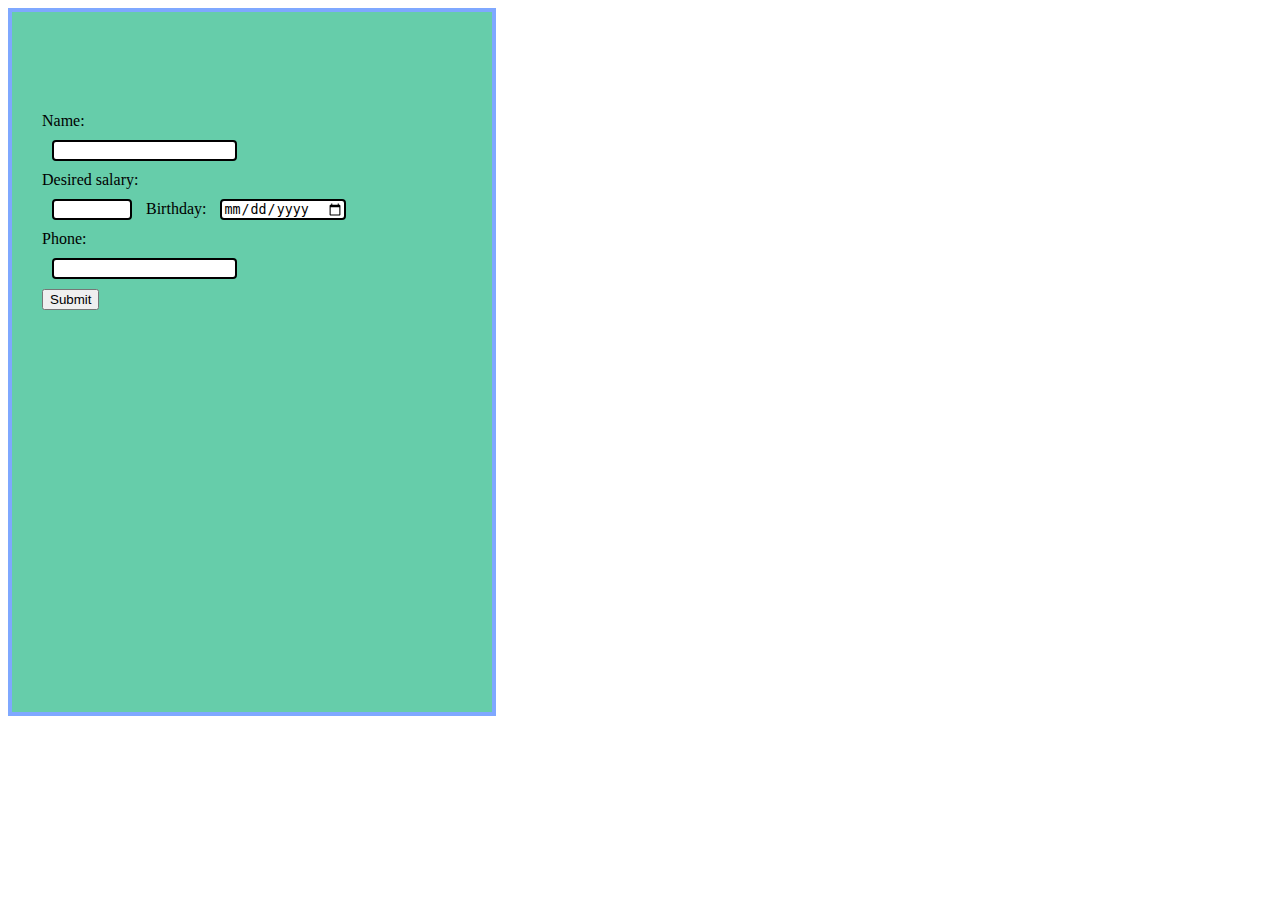
<file: index.html>
<!DOCTYPE html>
<html>

<head>
    <title>DOM</title>
    <link rel="stylesheet" href="style.css" />
    
</head>

<body>
  <!--- <div id='check'>
      <label for="name">Your name:</label>
      <input id ='name' name = 'name' type='text' placeholder="Who are you?">
      <button type="button" onclick=checkReservation() >Check reservation</button>
    </div>
    <div id='container'>
        
    </div>  -->
    <div id='form'>
      <label for="name" class=>Name:</label><br>
      <input id ='name' name = 'name' type='text' > <br>
      <label for="salary">Desired salary:</label><br>
      <input id ='salary' name = 'salary' type='number' min = '10000' max = '16000' >
      <label for="birthday">Birthday:</label>
      <input id ='birthday' name = 'birthday' type='date' > <br>
      <label for="phone">Phone:</label><br>
      <input id ='phone' name = 'phone' type='number' maxlength="10" minlength="10"> <br>
      <button type="button" onclick = validate()>Submit</button>

    </div>


    <script src="main.js"></script>
</body>

</html>
</file>
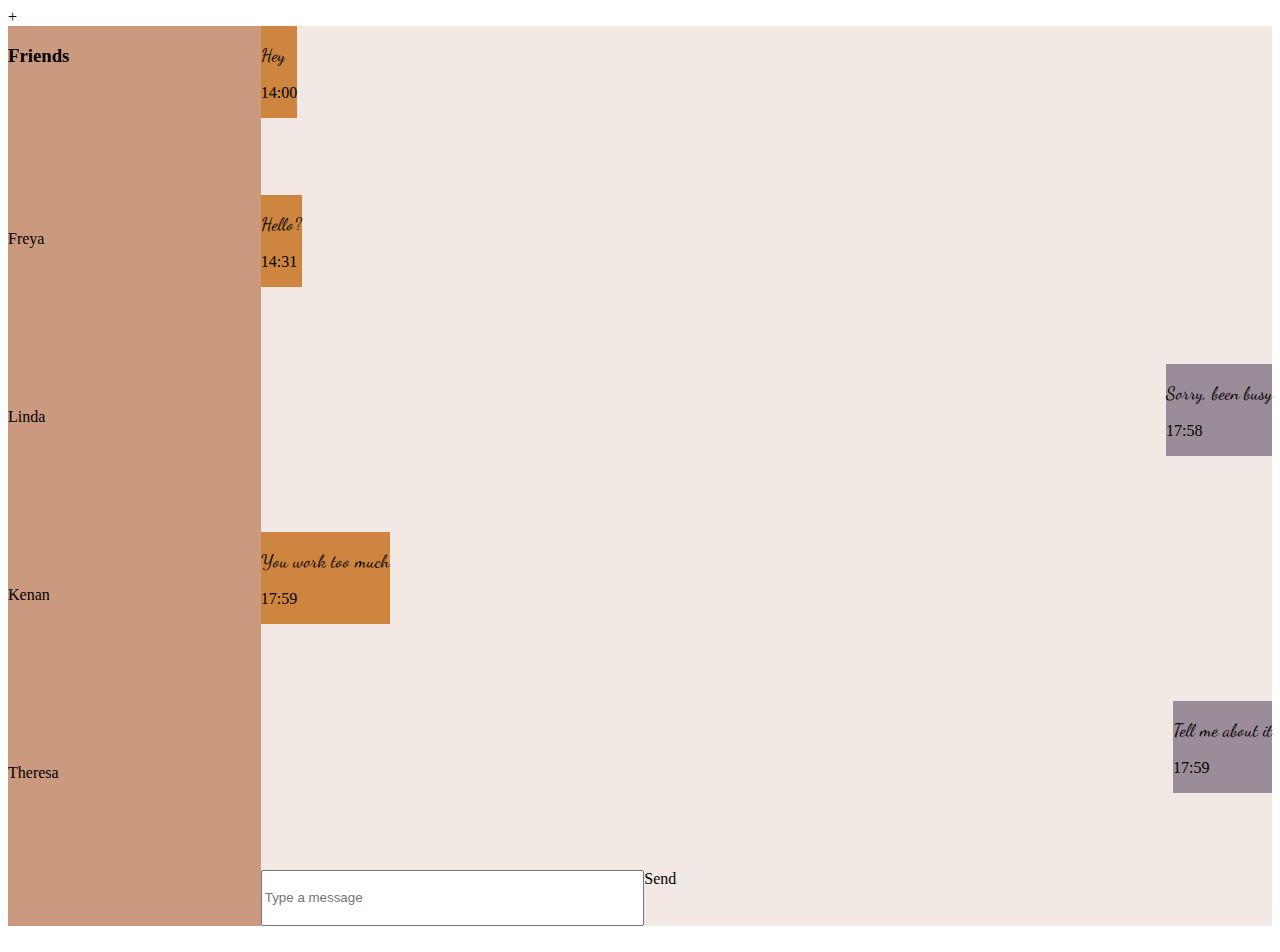
<file: css/index.html>
<!DOCTYPE html>
<html>

<head>
    <title>CSS</title>
    <link rel="stylesheet" href="style.css" />
    <link href="https://fonts.googleapis.com/css2?family=Dancing+Script:wght@500&display=swap" rel="stylesheet">+
    
</head>

<body>
    <div id="chat">
        <div id="friends">
            <h3>Friends</h3>
            <p>Freya</p>
            <p>Linda</p>
            <p>Kenan</p>
            <p>Theresa</p>
        </div>
        <div id="chatbox">
            <div class="text-container-left">
                <p class="text">Hey</p>
                <p class="time">14:00</p>
            </div>
            <div class="text-container-left">
                <p class="text">Hello?</p>
                <p class="time">14:31</p>
            </div>
            <div class="text-container-right">
                <p class="text">Sorry, been busy</p>
                <p class="time">17:58</p>
            </div>
            <div class="text-container-left">
                <p class="text">You work too much</p>
                <p class="time">17:59</p>
            </div>
            <div class="text-container-right">
                <p class="text">Tell me about it</p>
                <p class="time">17:59</p>
            </div>
        </div>
        <div id="input">
            <input type="text" placeholder="Type a message">
            <div>Send</div>
        </div>
    </div>
</body>﻿
</html>
</file>
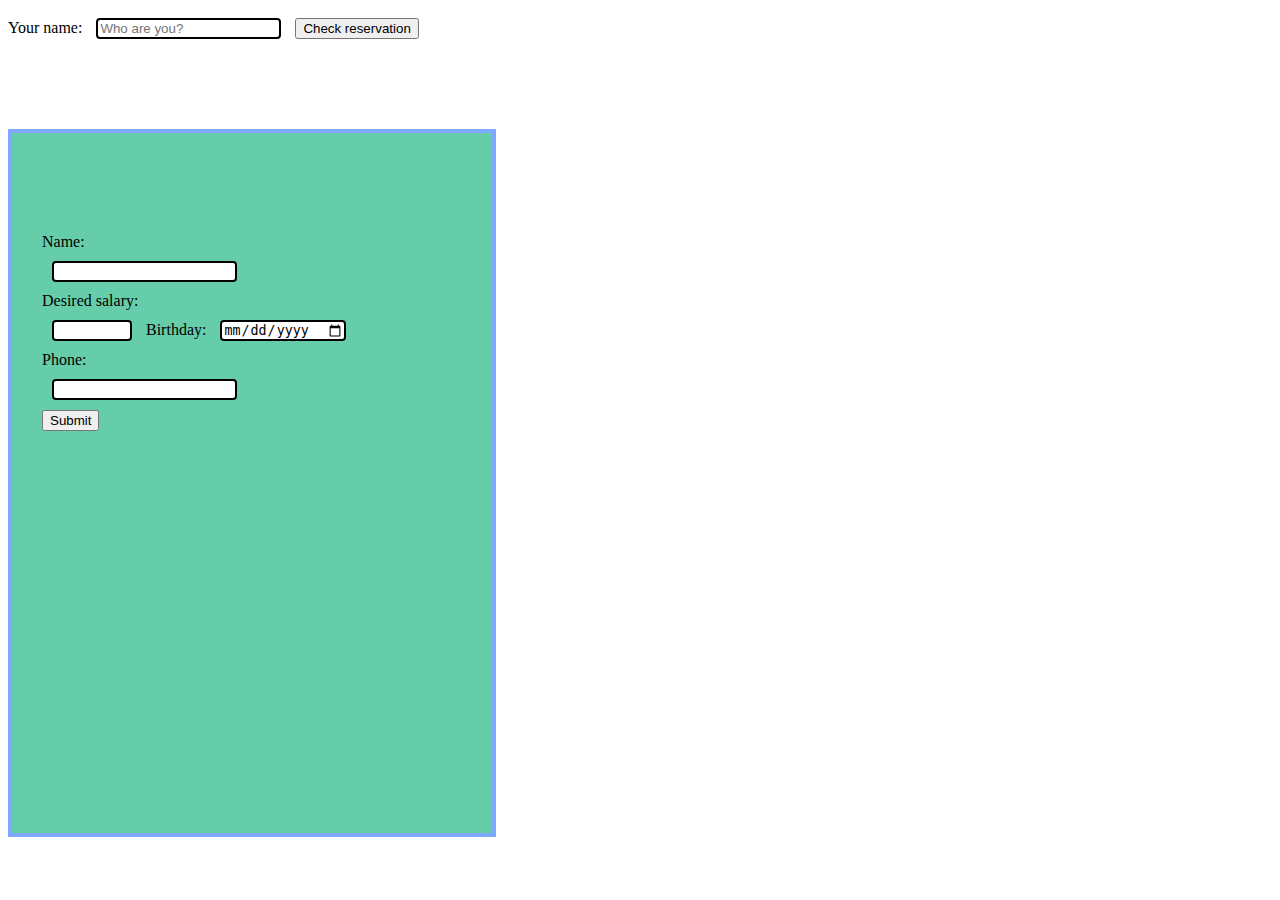
<file: DOM/index.html>
<!DOCTYPE html>
<html>

<head>
    <title>DOM</title>
    <link rel="stylesheet" href="style.css" />
    
</head>

<body>
<div id='check'>
      <label for="name">Your name:</label>
      <input id ='name' name = 'name' type='text' placeholder="Who are you?">
      <button type="button" onclick=checkReservation() >Check reservation</button>
    </div>
    <div id='container'>
        
    </div>  
    <div id='form'>
      <label for="name" class=>Name:</label><br>
      <input id ='name' name = 'name' type='text' > <br>
      <label for="salary">Desired salary:</label><br>
      <input id ='salary' name = 'salary' type='number' min = '10000' max = '16000' >
      <label for="birthday">Birthday:</label>
      <input id ='birthday' name = 'birthday' type='date' > <br>
      <label for="phone">Phone:</label><br>
      <input id ='phone' name = 'phone' type='number' maxlength="10" minlength="10"> <br>
      <button type="button" onclick = validate()>Submit</button>

    </div>


    <script src="main.js"></script>
</body>

</html>
</file>
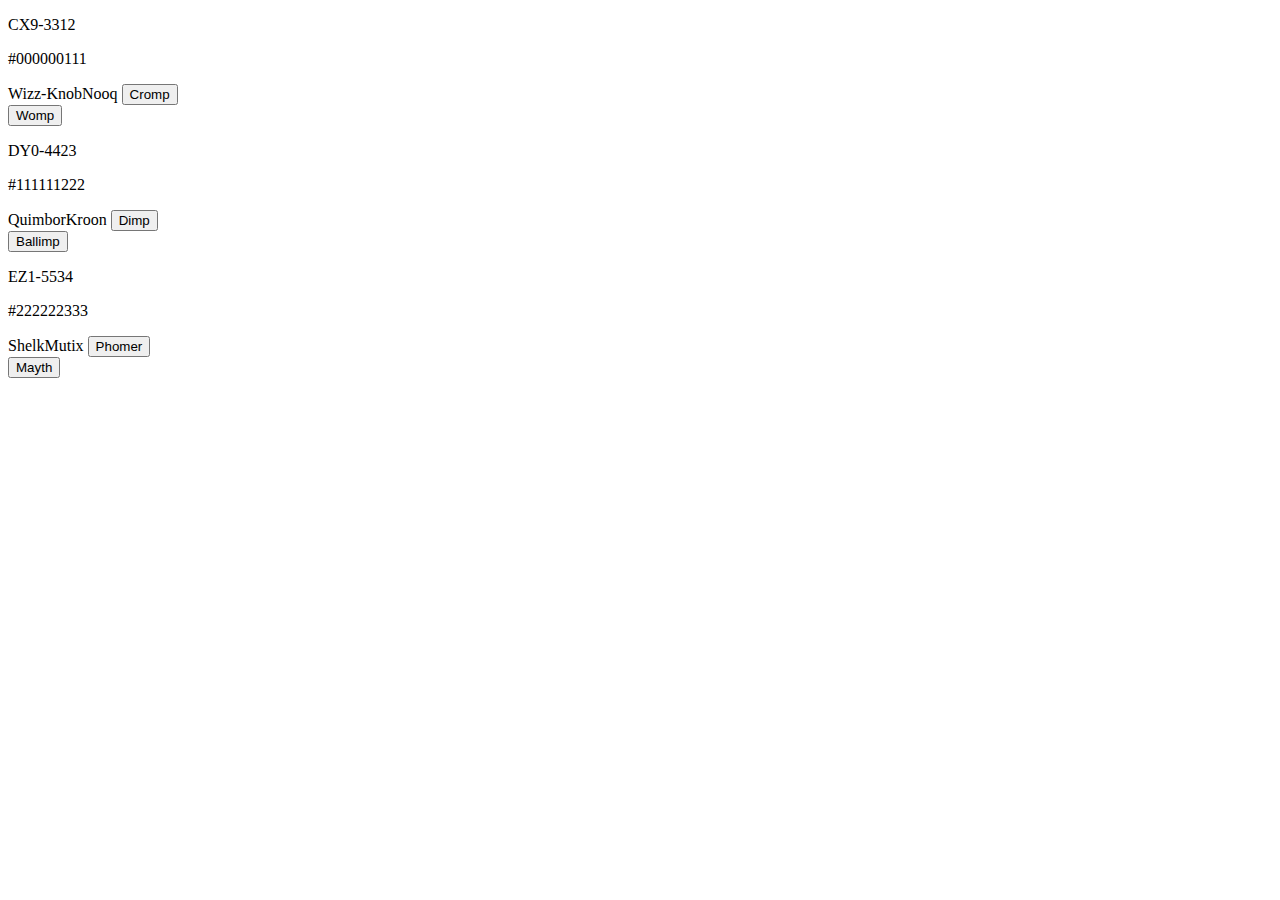
<file: DOM_Traversal/index.html>
<!DOCTYPE html>
  <html>
    <head>
     <title>DOM-Traversal</title>
      
    </head>

<body>
    <div id="lab"><div class="computer" data-id="F00T-W411">
        <p class="BUS">CX9-3312</p><p class="MB">#000000111</p>
        <div class="processor" id="J0Y-FU11">
            <span class="QR">Wizz-Knob</span><span class="QR">Nooq</span>
            <button class="generator">Cromp</button>
        </div>
            <div class="ram">
                <div class="DDR"><button class="validator">Womp</button>
                </div>
            </div>
    </div>

    <div class="computer" data-id="G11U-X522">
        <p class="BUS">DY0-4423</p><p class="MB">#111111222</p><div class="processor" id="K1Z-GV22">
            <span class="QR">Quimbor</span><span class="QR">Kroon</span>
            <button class="generator">Dimp</button></div><div class="ram"><div class="DDR">
                <button class="validator">Ballimp</button>
            </div></div></div>
  
    <div class="computer" data-id="H22V-Y633">
        <p class="BUS">EZ1-5534</p><p class="MB">#222222333</p>
        <div class="processor" id="L2A-HW33">
            <span class="QR">Shelk</span><span class="QR">Mutix</span>
            <button class="generator">Phomer</button></div><div class="ram">
                <div class="DDR"><button class="validator">Mayth</button>
                </div></div></div>
  </div>
 
 <script src="jquery-3.5.1.js"></script>
<script src="main.js"></script>
</body>
</html>
</file>
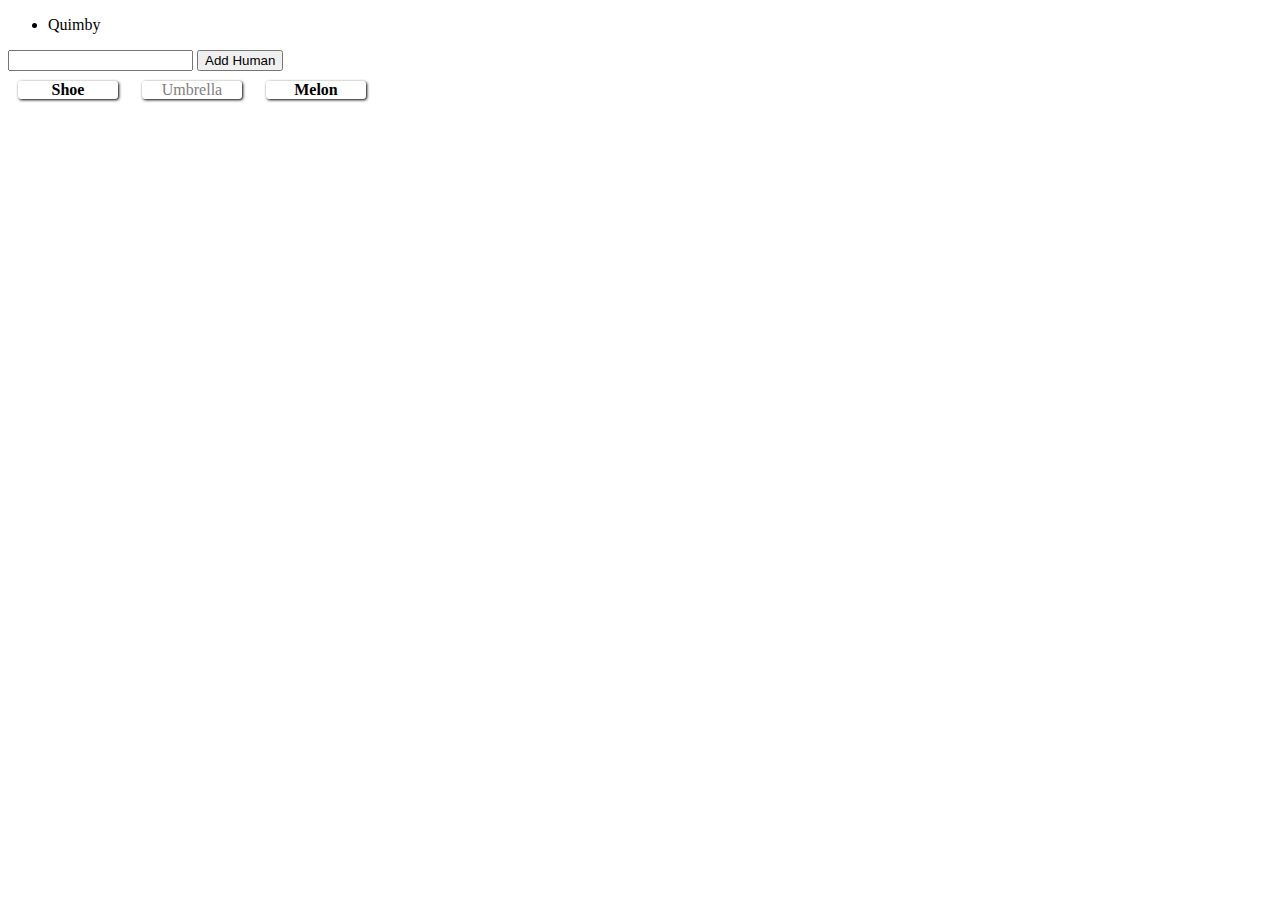
<file: JQuery9/index.html>
<!DOCTYPE html>
  <html>
    <head>
     <title>JQuery</title>
       <link rel="stylesheet" href="style.css" />
    </head>

<body>
    <ul>
        <li>Quimby</li>
    </ul>
    <input />
    <button>Add Human</button>

    <div id="items">
        ﻿<div class="item" data-instock=true>Shoe</div>
        ﻿<div class="item" data-instock=false>Umbrella</div>
        ﻿<div class="item" data-instock=true>Melon</div>
        </div>
        
        <div id="cart"></div>


 <script src="https://code.jquery.com/jquery-3.3.1.js" crossorigin="anonymous"></script>
 <script src="jquery-3.5.1.js"></script>
<script src="main.js"></script>
</body>
</html>
</file>
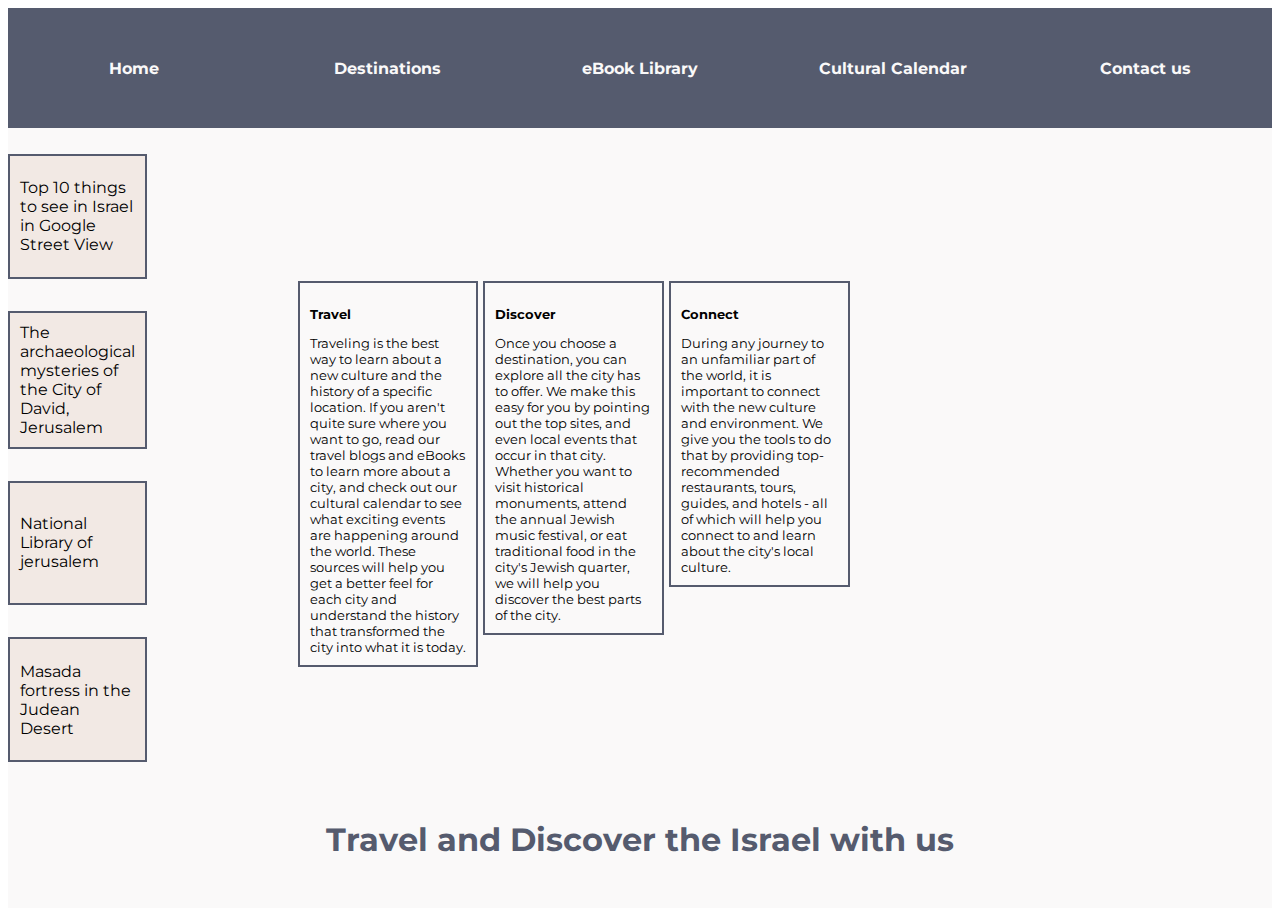
<file: css/free-form exercise/index.html>
<!DOCTYPE html>
<html>

<head>
    <title>CSS</title>
    <link rel="stylesheet" href="style.css" />
    <link href="https://fonts.googleapis.com/css2?family=Montserrat:wght@300&display=swap" rel="stylesheet">
    
</head>

<body>
    <div id="container">
        <div class="head-nav">
            <div class="nav-item">Home</div>
            <div class="nav-item">Destinations</div>
            <div class="nav-item">eBook Library</div>
            <div class="nav-item">Cultural Calendar</div>
            <div class="nav-item">Contact us</div>
        </div>
        <div class="side-nav">
            <p class='side-item'>Top 10 things to see in Israel in Google Street View</p>
            <p class='side-item'>The archaeological mysteries of the City of David, Jerusalem</p>
            <p class='side-item'>National Library of jerusalem</p>
            <p class='side-item'>Masada fortress in the Judean Desert</p>

        </div>
        <div class="main">
            <div class="main-item">
                <p class="par">Travel</p>
                Traveling is the best way to learn about a new culture and the history of a specific location. If you aren't quite sure where you want to go, read our travel blogs and eBooks to learn more about a city, and check out our cultural calendar to see what exciting events are happening around the world. These sources will help you get a better feel for each city and understand the history that transformed the city into what it is today.
            </div>
            <div class="main-item">
                <p class="par">Discover</p>
                Once you choose a destination, you can explore all the city has to offer. We make this easy for you by pointing out the top sites, and even local events that occur in that city. Whether you want to visit historical monuments, attend the annual Jewish music festival, or eat traditional food in the city's Jewish quarter, we will help you discover the best parts of the city.
            </div>
            <div class="main-item">
                <p class="par">Connect</p>
                During any journey to an unfamiliar part of the world, it is important to connect with the new culture and environment. We give you the tools to do that by providing top-recommended restaurants, tours, guides, and hotels - all of which will help you connect to and learn about the city's local culture.
            </div>
        </div>
        <div class="right"></div>
        <div class="foot">
            <p>Travel and Discover the Israel with us</p>
        </div>
    </div>


</body>
</html>
</file>
<file: style.css>
.boxes {
    height: 50px;
    width: 50px;
    border: black solid 2px;
    display: inline-block;
    

}
#container {
    
    margin-top: 80px;
}
.boxes {
    border: black solid 2px;
    width: 50px;
    height: 50px;
    margin: 5px;
}
#form {
    width: 450px;
    height: 600px;
    background-color: mediumaquamarine;
    border: solid 4px rgb(127, 168, 255);
    padding-top: 100px;
    padding-left: 30px;
}
input {
    border: 2px solid black;
    border-radius: 4px;
    margin: 10px
}
</file>
<file: css/style.css>
#chat{
  display: grid;
  height: 100vh;
  grid-template-columns: 1fr 4fr;
  grid-template-rows: 15fr 1fr;
  grid-template-areas: 
  "f c"
  "f i";
  background-color: rgb(242, 233, 228);
}

#friends{
  grid-area: f;
  display: grid;
  background-color: rgb(203, 153, 126); 
}

#chatbox{
  grid-area: c;
  display: grid;
  

 
  
}

#input{
  grid-area: i;
  display: grid;
  grid-template-columns: 3fr, 1fr;
  grid-template-areas: 'a a a b';
}
#input.input {
  grid-area: a;
}
#input.div {
  grid-area: b;
}
.text-container-right {
  background-color: rgb(154, 140, 152);
  justify-self: right;
  width: fit-content;
  height: fit-content;

 
  

}
.text-container-left {
 background-color: peru;
 justify-self: start;
 width: fit-content;
  height: fit-content;
 
}
.text {
  font-family: 'Dancing Script', cursive;
  font-size: large;
  
}
</file>
<file: DOM/style.css>
.boxes {
    height: 50px;
    width: 50px;
    border: black solid 2px;
    display: inline-block;
    

}
#container {
    
    margin-top: 80px;
    display: flex;
}
.boxes {
    border: black solid 2px;
    width: 50px;
    height: 50px;
    margin: 5px;
}
#form {
    width: 450px;
    height: 600px;
    background-color: mediumaquamarine;
    border: solid 4px rgb(127, 168, 255);
    padding-top: 100px;
    padding-left: 30px;
}
input {
    border: 2px solid black;
    border-radius: 4px;
    margin: 10px
}
</file>
<file: JQuery9/style.css>
.box{
    width: 70px;
    height: 70px;
    margin: 10px;
    background-color: #8e44ad;
    display: inline-block;
  }

  .item{
    width: 100px;
    margin: 10px;
    box-shadow: 1px 1px 3px black;
    border-radius: 3px;
    display: inline-block;
    text-align:center;
    font-weight: bold;
    user-select: none;
    cursor:pointer;
  }
  
  [data-instock="false"]{
    color: gray;
    font-weight: normal;
  }
  
  #cart{
    margin: 10px;
  }
</file>
<file: css/free-form exercise/style.css>
#container{
    height: 100vh;
    display: grid;
    grid-template-columns: repeat(9, 1fr);
    grid-template-rows: repeat(7, 1fr);
    grid-template-areas: 
    "h h h h h h h h h"
    "s . . . . . r r r"
    "s . m m m m r r r"
    "s . m m m m r r r"
    "s . m m m m r r r"
    "s . . . . . r r r"
    "f f f f f f f f f"; 
    background-color: rgb(250, 249, 249);
    grid-gap: 10px;
    min-width: 90%;
    
}
    .head-nav{
        grid-area: h;
        background-color: rgb(85, 91, 110);
        display: grid;
        grid-template-columns: repeat(5, 1fr);
        align-content: center;
        

    }
    .nav-item {
       color:  rgb(250, 249, 249);
       display: grid;
       justify-content: center;
       font-weight: bolder;
       
    }
    body {
        font-family: 'Montserrat', sans-serif;
    }
    
    .side-nav{
        grid-area: s;
        display: grid;
        grid-template-rows: repeat(4, 1fr);
        
    }
    .side-item {
        align-content: center;
        justify-content: center;
        padding: 10px;
        display: grid;
        border: 2px solid  rgb(85, 91, 110);
        background-color: rgb(242, 233, 228);
    }
    
    
    .main{
        grid-area: m;
        display: grid;
        grid-template-columns: repeat(3, 1fr);
        grid-gap: 5px;
        
       
    }
    .main-item {
        border: 2px solid  rgb(85, 91, 110);
        padding: 10px;
        margin-block-start: 1em;
        font-size: small;
        max-height: fit-content;
      
       
      
        
    }
    .par{
        font-weight: bold;
        
    }
    
    .foot{
        grid-area: f;
        
        display: grid;
        color:  rgb(85, 91, 110);
       font-size: xx-large ;
       justify-content: center;
       font-weight: bolder;
        
        
    }
    .right{
        grid-area: r;
    }
</file>
